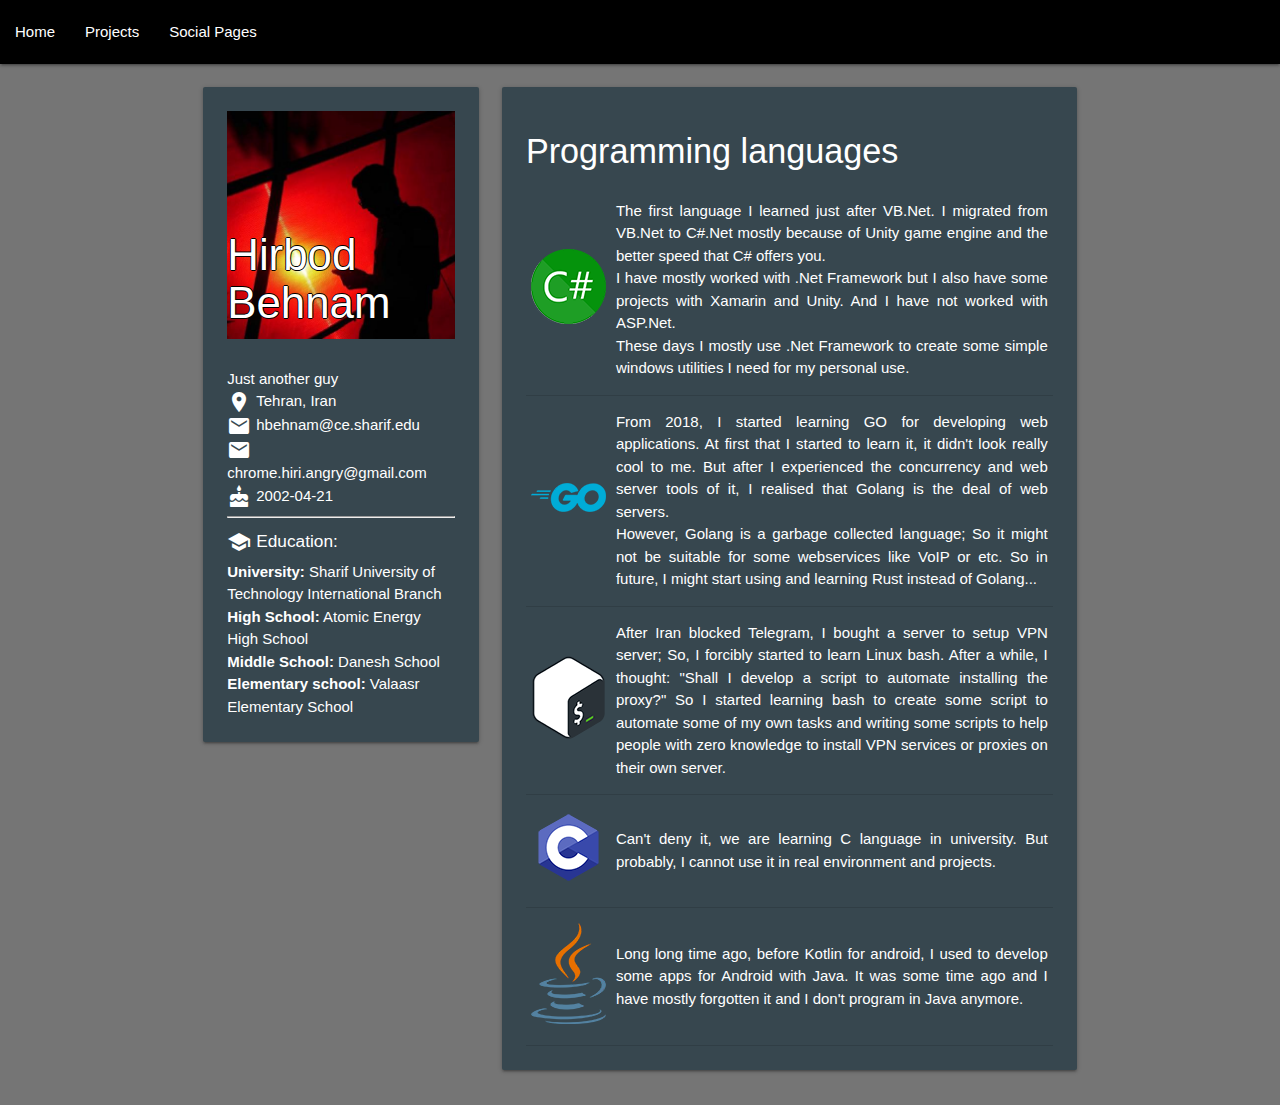
<file: index.html>
<!DOCTYPE HTML>
<html lang="en">
<head>
	<meta charset="utf-8">
	<meta name="viewport" content="width=device-width, initial-scale=1.0">
	<title>Hirbod Behnam</title>
	<link href="https://fonts.googleapis.com/icon?family=Material+Icons" rel="stylesheet">
	<link rel="stylesheet" href="https://cdnjs.cloudflare.com/ajax/libs/materialize/1.0.0/css/materialize.min.css">
	<link rel="stylesheet" href="static/main.css">
</head>
<body class="grey darken-1">
<!-- top nav bar -->
<nav>
	<div class="nav-wrapper black">
		<a href="#" data-target="mobile-demo" class="sidenav-trigger"><i class="material-icons">menu</i></a>
		<ul class="left hide-on-med-and-down">
			<li><a href="index.html">Home</a></li>
			<li><a href="projects.html">Projects</a></li>
			<li><a href="pages.html">Social Pages</a></li>
		</ul>
	</div>
</nav>
<!-- mobile nav bar -->
<ul class="sidenav grey darken-4" style="padding-top: 20px" id="mobile-demo">
	<li><a href="index.html" class="white-text">Home</a></li>
	<li><a href="projects.html" class="white-text">Projects</a></li>
	<li><a href="pages.html" class="white-text">Social Pages</a></li>
</ul>
<!-- main content -->
<!-- page idea from https://www.w3schools.com/w3css/tryw3css_templates_cv.htm -->
<div class="container" style="margin-top: 15px">
	<div class="row">
		<div class="col s12 m4">
			<div class="card blue-grey darken-3">
				<div class="card-content white-text">
					<!-- https://www.w3schools.com/howto/howto_css_image_text.asp -->
					<div style="position: relative">
						<img style="width: 100%;" src="static/images/me.jpg" alt="me">
						<h3 style="position: absolute; bottom: 0; text-shadow: -1px 0 black, 0 1px black, 1px 0 black, 0 -1px black;">Hirbod Behnam</h3>
					</div>
					<br>
					<p>Just another guy</p>
					<p><i class="material-icons">location_on</i>Tehran, Iran</p>
					<p><i class="material-icons">email</i><a href="mailto:hbehnam@ce.sharif.edu" style="color: white">hbehnam@ce.sharif.edu</a>
					</p>
					<p><i class="material-icons">email</i><a href="mailto:chrome.hiri.angry@gmail.com"
															 style="color: white">chrome.hiri.angry@gmail.com</a></p>
					<p><i class="material-icons">cake</i>2002-04-21</p>
					<hr>
					<h6><i class="material-icons">school</i>Education:</h6>
					<p><b>University:</b> Sharif University of Technology International Branch</p>
					<p><b>High School:</b> Atomic Energy High School</p>
					<p><b>Middle School:</b> Danesh School</p>
					<p><b>Elementary school:</b> Valaasr Elementary School</p>
				</div>
			</div>
		</div>
		<div class="col s12 m8">
			<div class="card blue-grey darken-3">
				<div class="card-content white-text">
					<h4>Programming languages</h4>
					<table>
						<tr>
							<td><img src="static/images/csharp.png" alt="csharp" width="75"/></td>
							<td>
								<p>The first language I learned just after VB.Net. I migrated from VB.Net to C#.Net
									mostly because of Unity game engine and the better speed that C# offers you.<br>I
									have mostly worked with .Net Framework but I also have some projects with Xamarin
									and Unity. And I have not worked with ASP.Net.<br>These days I mostly use .Net
									Framework to create some simple windows utilities I need for my personal use.</p>
							</td>
						</tr>
						<tr>
							<td><img src="static/images/go.png" alt="go" width="75"/></td>
							<td>
								<p>From 2018, I started learning GO for developing web applications. At first that I
									started to learn it, it didn't look really cool to me. But after I experienced the
									concurrency and web server tools of it, I realised that Golang is the deal of web
									servers.<br>However, Golang is a garbage collected language; So it might not be
									suitable for some webservices like VoIP or etc. So in future, I might start using
									and learning Rust instead of Golang...</p>
							</td>
						</tr>
						<tr>
							<td><img src="static/images/bash.png" alt="bash" width="75"/></td>
							<td>
								<p>After Iran blocked Telegram, I bought a server to setup VPN server; So, I forcibly
									started to learn Linux bash. After a while, I thought: &quot;Shall I develop a
									script to automate installing the proxy?&quot; So I started learning bash to create
									some script to automate some of my own tasks and writing some scripts to help people
									with zero knowledge to install VPN services or proxies on their own server.</p>
							</td>
						</tr>
						<tr>
							<td><img src="static/images/c.png" alt="c" width="75"/></td>
							<td>
								<p>Can't deny it, we are learning C language in university. But probably, I cannot use
									it in real environment and projects.</p>
							</td>
						</tr>
						<tr>
							<td><img src="static/images/java.png" alt="java" width="75"/></td>
							<td>
								<p>Long long time ago, before Kotlin for android, I used to develop some apps for
									Android with Java. It was some time ago and I have mostly forgotten it and I don't
									program in Java anymore.</p>
							</td>
						</tr>
					</table>
				</div>
			</div>
		</div>
	</div>
</div>
<!-- javascript -->
<script src="https://cdnjs.cloudflare.com/ajax/libs/materialize/1.0.0/js/materialize.min.js"></script>
<script>
    document.addEventListener('DOMContentLoaded', function () {
        M.Sidenav.init(document.querySelectorAll('.sidenav'), null);
    });
</script>
</body>
</html>
</file>
<file: static/main.css>
nav ul li:hover {
	background-color: lightgrey !important; /** Whole site is dark mode */
}

iframe {
	border-style: none;
	margin: 10px auto;
	display: block;
}

.center-content-div {
	overflow: auto; /** fix small screens */
	margin-top: 10px;
	text-align: center;
	padding-bottom: 5px;
}

.default-list, .default-list li {
	list-style-type: initial !important;
	margin-left: 10px;
}

.default-list li a {
	text-decoration: underline;
	color: white;
}

.material-icons {
	margin-right: 5px;
	vertical-align: middle;
}

table tr td p {
	text-align: justify;
}
</file>
